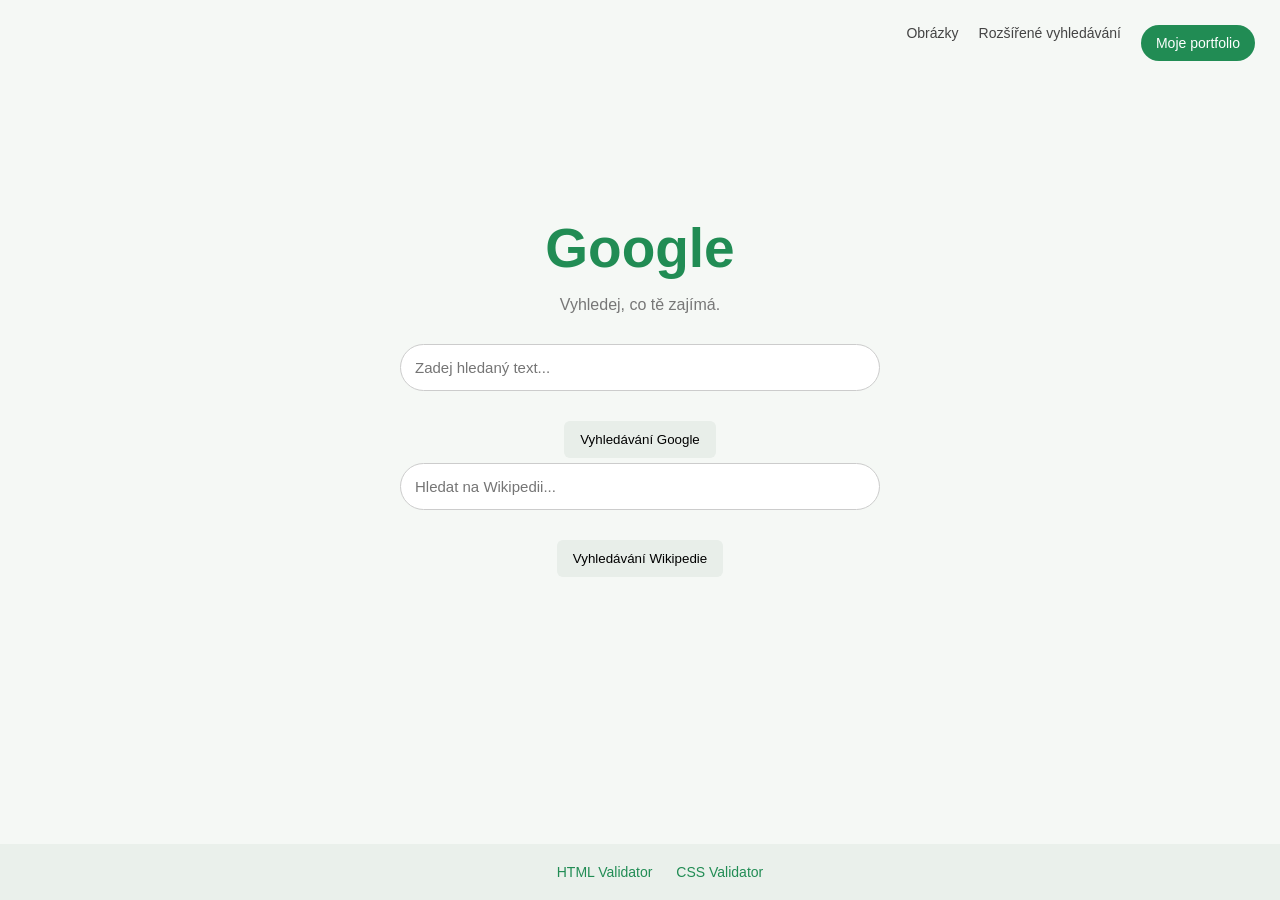
<file: index.html>
<!DOCTYPE html>
<html lang="cs">
<head>
    <meta charset="UTF-8">
    <meta name="viewport" content="width=device-width, initial-scale=1.0">
    <title>Vyhledávání</title>
    <link href="style.css" rel="stylesheet">
</head>
<body>

    <nav>
        <a href="images.html">Obrázky</a>
        <a href="advanced.html">Rozšířené vyhledávání</a>
        <a href="https://filipholusa.github.io/" class="portfolio">Moje portfolio</a>
    </nav>

    <div class="hlavni">
        <h1>Google</h1>
        <p>Vyhledej, co tě zajímá.</p>

        <form action="https://www.google.com/search" method="get">
            <input type="text" name="q" class="hledani" placeholder="Zadej hledaný text..." required>

            <div class="tlacitka">
                <input type="submit" value="Vyhledávání Google">
            </div>
        </form>

        <form action="https://cs.wikipedia.org/wiki/Special:Search" method="get">
            <input type="text" name="search" class="hledani" placeholder="Hledat na Wikipedii..." required>

            <div class="tlacitka">
                <input type="submit" value="Vyhledávání Wikipedie">
            </div>
        </form>
    </div>

    <footer>
        <a href="https://validator.w3.org/nu/?doc=https%3A%2F%2Ffilipholusa.github.io%2Fgooglesearch%2F">
            HTML Validator
        </a>

        <a href="https://jigsaw.w3.org/css-validator/validator?uri=https%3A%2F%2Ffilipholusa.github.io%2Fgooglesearch%2F&profile=css3svg&usermedium=all&warning=1&vextwarning=&lang=cs">
            CSS Validator
        </a>
    </footer>

</body>
</html>
</file>
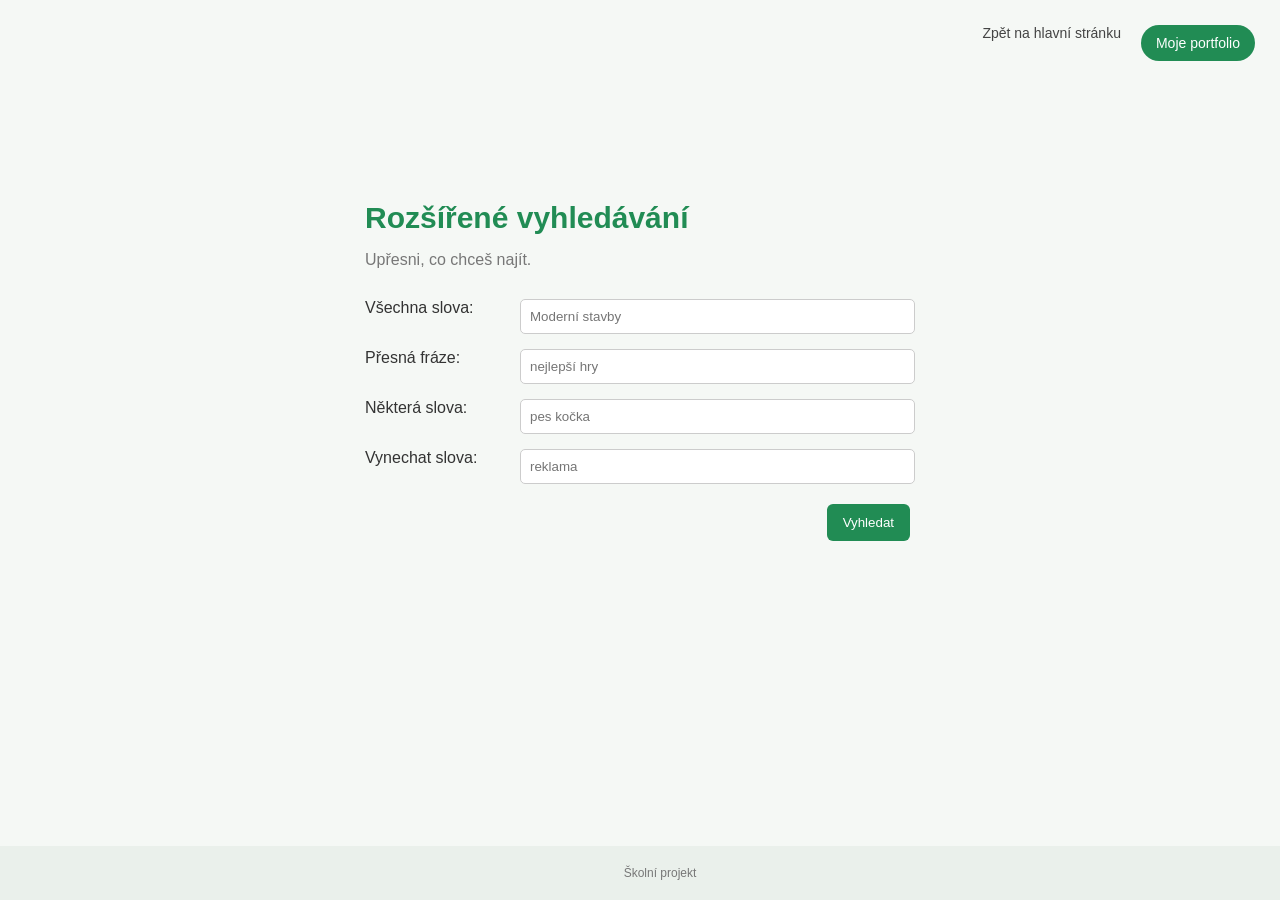
<file: advanced.html>
<!DOCTYPE html>
<html lang="cs">
<head>
    <meta charset="UTF-8">
    <meta name="viewport" content="width=device-width, initial-scale=1.0">
    <title>Rozšířené vyhledávání</title>
    <link href="style.css" rel="stylesheet">
</head>
<body>

    <nav>
        <a href="index.html">Zpět na hlavní stránku</a>
        <a href="https://filipholusa.github.io/" class="portfolio">Moje portfolio</a>
    </nav>

    <div class="advanced">
        <h1>Rozšířené vyhledávání</h1>
        <p>Upřesni, co chceš najít.</p>

        <form action="https://www.google.com/search" method="get">

            <div class="radek">
                <label>Všechna slova:</label>
                <input type="text" name="as_q" placeholder="Moderní stavby">
            </div>

            <div class="radek">
                <label>Přesná fráze:</label>
                <input type="text" name="as_epq" placeholder="nejlepší hry">
            </div>

            <div class="radek">
                <label>Některá slova:</label>
                <input type="text" name="as_oq" placeholder="pes kočka">
            </div>

            <div class="radek">
                <label>Vynechat slova:</label>
                <input type="text" name="as_eq" placeholder="reklama">
            </div>

            <input type="submit" value="Vyhledat" class="zelene">

        </form>
    </div>

    <footer>
        Školní projekt
    </footer>

</body>
</html>
</file>
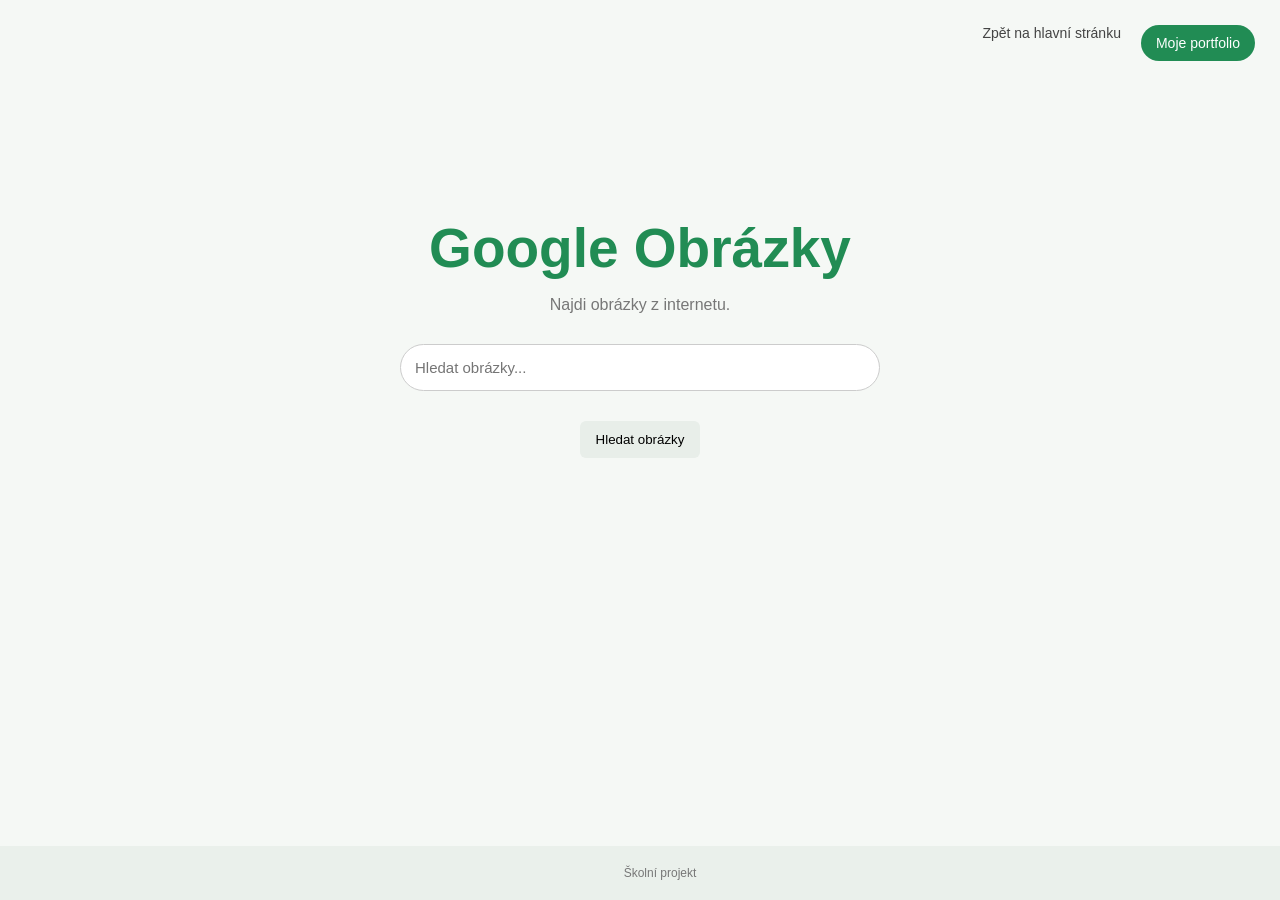
<file: images.html>
<!DOCTYPE html>
<html lang="cs">
<head>
    <meta charset="UTF-8">
    <meta name="viewport" content="width=device-width, initial-scale=1.0">
    <title>Google Obrázky</title>
    <link href="style.css" rel="stylesheet">
</head>
<body>

    <nav>
        <a href="index.html">Zpět na hlavní stránku</a>
        <a href="https://filipholusa.github.io/" class="portfolio">Moje portfolio</a>
    </nav>

    <div class="hlavni">
        <h1>Google Obrázky</h1>
        <p>Najdi obrázky z internetu.</p>

        <form action="https://www.google.com/search" method="get">
            <input type="text" name="q" class="hledani" placeholder="Hledat obrázky..." required>

            <input type="hidden" name="tbm" value="isch">

            <div class="tlacitka">
                <input type="submit" value="Hledat obrázky">
            </div>
        </form>
    </div>

    <footer>
        Školní projekt
    </footer>

</body>
</html>
</file>
<file: style.css>
body {
    font-family: Arial, sans-serif;
    margin: 0;
    background: #f5f8f5;
    color: #333;
}

nav {
    display: flex;
    justify-content: flex-end;
    gap: 20px;
    padding: 25px;
}

a {
    color: #444;
    text-decoration: none;
    font-size: 14px;
}

a:hover {
    text-decoration: underline;
}

.portfolio {
    background: #218c54;
    color: white;
    padding: 10px 15px;
    border-radius: 20px;
}

.hlavni {
    text-align: center;
    margin: 130px 15px 0;
}

h1 {
    color: #218c54;
    font-size: 55px;
    margin-bottom: 10px;
}

p {
    color: #777;
    margin-bottom: 30px;
}

.hledani {
    width:  min(450px, 75%);
    padding: 14px;
    border: 1px solid #ccc;
    border-radius: 25px;
    font-size: 15px;
}

.tlacitka {
    margin-top: 25px;
}

button, input[type="submit"] {
    padding: 11px 16px;
    margin: 5px;
    border: 0;
    border-radius: 6px;
    cursor: pointer;
    background: #e8eee9;
}

button:hover, input[type="submit"]:hover {
    background: #d8e4da;
}

.advanced {
    max-width: 550px;
    margin: 70px auto;
    padding: 25px;
}

.advanced h1 {
    font-size: 30px;
}

.radek {
    display: flex;
    gap: 15px;
    margin: 15px 0;
}

.radek label {
    width: 140px;
}

.radek input {
    flex: 1;
    min-width: 0;
    padding: 9px;
    border: 1px solid #ccc;
    border-radius: 5px;
}

.zelene {
    background: #218c54 !important;
    color: white;
    float: right;
}

footer {
    position: fixed;
    bottom: 0;
    width: 100%;
    padding: 15px 0;
    text-align: center;
    background: #eaf0eb;
    color: #777;
    font-size: 12px;
}

@media (max-width: 600px) {
    nav { gap: 12px; flex-wrap: wrap; }
    .hlavni { margin-top: 90px; }
    .radek { flex-direction: column; }
    .radek label { width: auto; }
    .advanced { margin: 30px 15px; }
}

footer {
    text-align: center;
    padding: 20px;
    margin-top: 50px;
}

footer a {
    margin: 10px;
    color: #218c54;
    text-decoration: none;
}

footer a:hover {
    text-decoration: underline;
}
</file>
